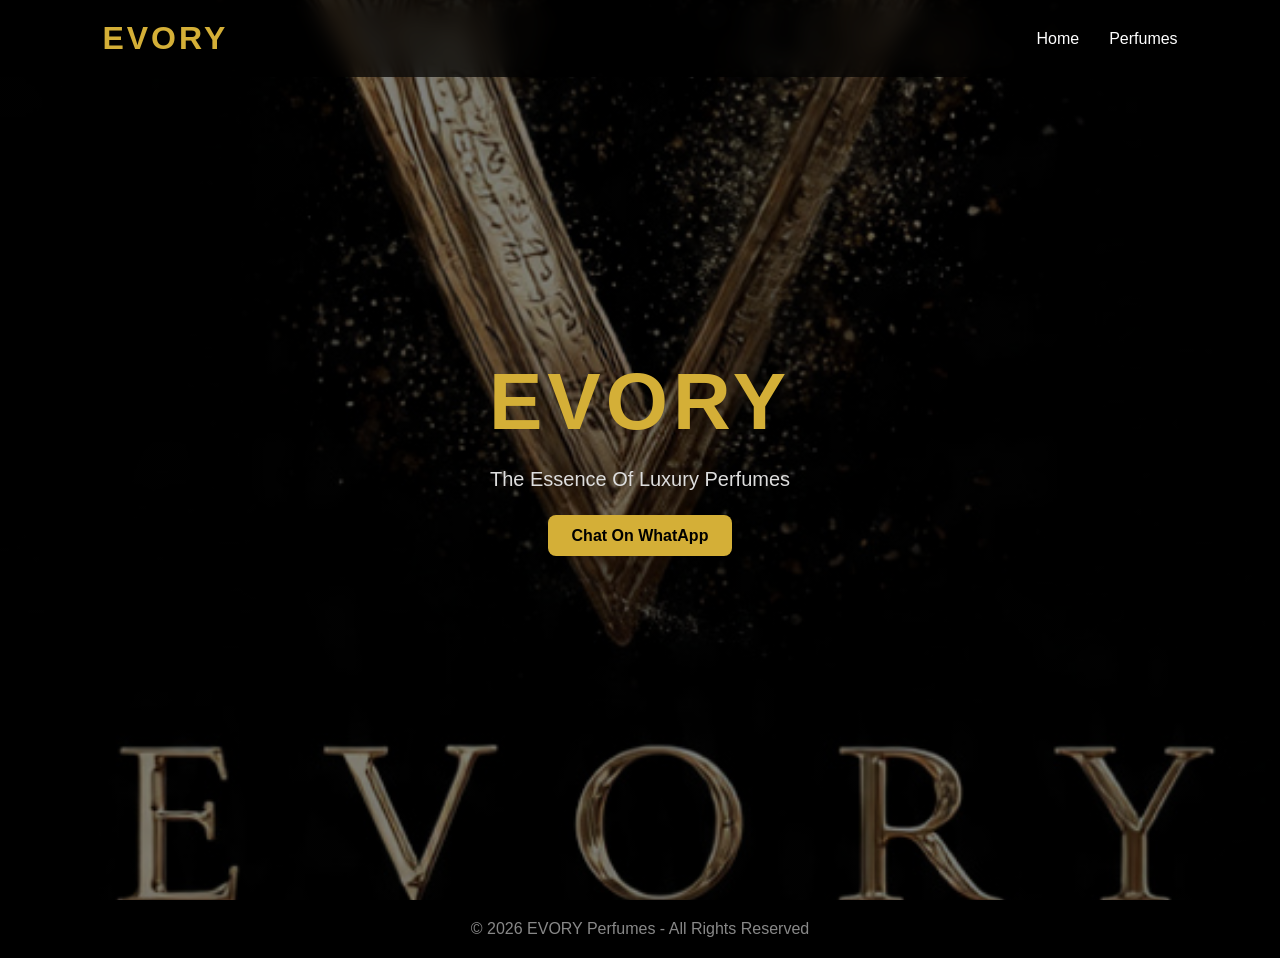
<file: index.html>
<!DOCTYPE html>
<html lang="en">
<head>
<meta charset="UTF-8" />
<meta name="viewport" content="width=device-width, initial-scale=1.0"/>


<title>Evory Perfumes</title>

<link rel="icon" type="image/jpeg" href="TA.48 AM.鴰">

<link rel="stylesheet" href="style.css">
</head>


<body>

<!-- Navbar -->

<nav>

    <div class="logo">EVORY</div>

    <ul>
        <li><a href="index.html">Home</a></li>
        <li><a href="vv.html">Perfumes</a></li>
        
        
    </ul>

</nav>

<!-- Hero -->

<section class="hero">

    <div class="hero-content">

        <h1>EVORY</h1>

        <p>The Essence Of Luxury Perfumes</p>

        
        <br><br>
        <a href="https://wa.me/201010786684" target="_blank">
           Chat On WhatApp
        </a>

    </div>

</section>

<!-- Products -->









<!-- Footer -->

<footer>

    © 2026 EVORY Perfumes - All Rights Reserved

</footer>

</body>
</html>
</file>
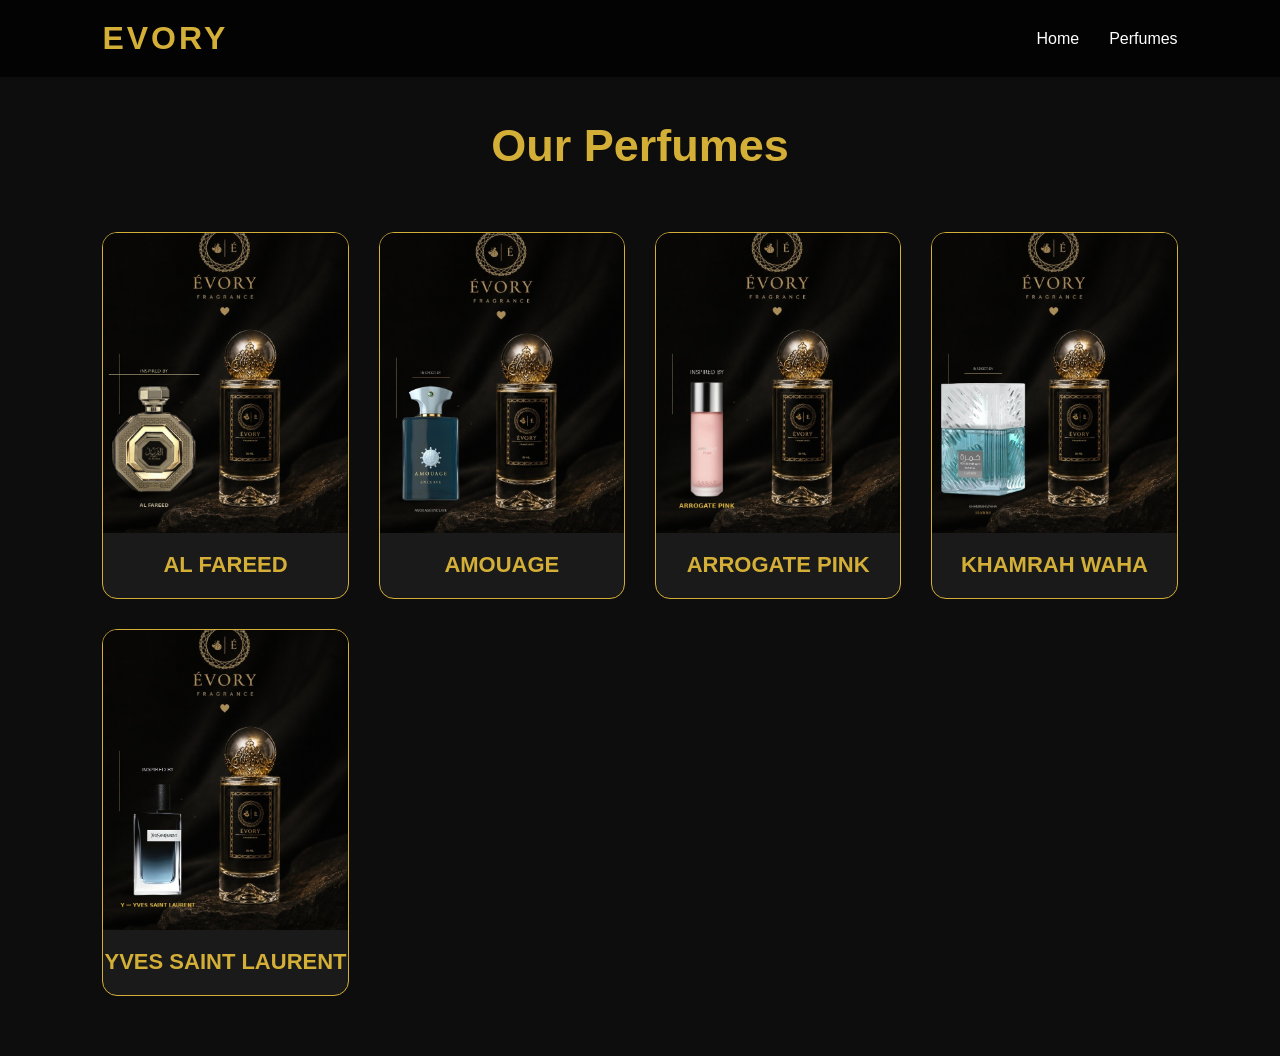
<file: vv.html>
<!DOCTYPE html>
<html lang="en">
<head>
<meta charset="UTF-8">
<meta name="viewport" content="width=device-width, initial-scale=1.0">
<title>Evory - Perfumes</title>
<link rel="stylesheet" href="style.css">
</head>
<body>

<nav>
  <div class="logo">EVORY</div>
  <ul>
    <li><a href="index.html">Home</a></li>
    <li><a href="vv.html">Perfumes</a></li>
    
    
  </ul>
</nav>

<section class="perfumes-section">
  <h2 class="section-title">Our Perfumes</h2>
  
  <div class="perfumes-grid">
    
    <div class="perfume-card">
      <img src="AL FAREED.jpeg" alt="Perfume AM">
      <h3>AL FAREED</h3>
    </div>

    <div class="perfume-card">
      <img src="AMOUAGE.jpeg" alt="Perfume AR">
      <h3>AMOUAGE</h3>
    </div>

    <div class="perfume-card">
      <img src="ARROGATE PINK.jpeg" alt="Perfume BU">
      <h3>ARROGATE PINK</h3>
    </div>

    <div class="perfume-card">
      <img src="KHAMRAH WAHA.jpeg" alt="Perfume GO">
      <h3>KHAMRAH WAHA</h3>
    </div>

    <div class="perfume-card">
      <img src="YVES SAINT LAURENT.jpeg" alt="Perfume KH">
      <h3>YVES SAINT LAURENT</h3>
    </div>

    

  </div>
</section>

</body>
</html>
</file>
<file: style.css>
/* RESET */
* {
    margin: 0;
    padding: 0;
    box-sizing: border-box;
    font-family: Arial, Helvetica, sans-serif;
}

/* BODY */
body {
    background: #0d0d0d;
    color: white;
}

/* NAVBAR */
nav {
    width: 100%;
    padding: 20px 8%;
    display: flex;
    justify-content: space-between;
    align-items: center;
    position: fixed;
    top: 0;
    left: 0;
    background: rgba(0,0,0,0.7);
    backdrop-filter: blur(10px);
    z-index: 1000;
}

.logo {
    font-size: 32px;
    font-weight: bold;
    color: #d4af37;
    letter-spacing: 3px;
}

nav ul {
    display: flex;
    gap: 30px;
    list-style: none;
}

nav ul li a {
    text-decoration: none;
    color: white;
    transition: 0.3s;
}

nav ul li a:hover {
    color: #d4af37;
}

/* HERO */
.hero {
    height: 100vh;
    display: flex;
    justify-content: center;
    align-items: center;
    text-align: center;
    padding: 20px;

    background-image: linear-gradient(rgba(0,0,0,0.5), rgba(0,0,0,0.5)),
    url("BB.jpeg");

    background-size: 140%;
    background-repeat: no-repeat;
    background-position: center;
}

.hero-content h1 {
    font-size: 80px;
    color: #d4af37;
    letter-spacing: 5px;
}

.hero-content p {
    margin-top: 20px;
    font-size: 20px;
    color: #ddd;
}

.hero-content button {
    margin-top: 30px;
    padding: 15px 40px;
    border: none;
    background: #d4af37;
    color: black;
    font-size: 18px;
    cursor: pointer;
    border-radius: 5px;
    transition: 0.3s;
}

.hero-content button:hover {
    background: white;
}

.hero a {
    background-color: #d4af37;
    color: black;
    padding: 12px 24px;
    text-decoration: none;
    border-radius: 8px;
    font-weight: bold;
}

.hero a:hover {
    background-color: #f0c94d;
}

/* PRODUCTS */
.products {
    padding: 100px 8%;
}

.section-title {
    text-align: center;
    font-size: 45px;
    margin-bottom: 60px;
    color: #d4af37;
}

.product-grid {
    display: grid;
    grid-template-columns: repeat(auto-fit, minmax(250px, 1fr));
    gap: 30px;
}

.card {
    background: #1a1a1a;
    border-radius: 15px;
    overflow: hidden;
    transition: 0.3s;
}

.card:hover {
    transform: translateY(-10px);
}

.card img {
    width: 100%;
    height: 300px;
    object-fit: cover;
}

.card-content {
    padding: 20px;
}

.card-content h3 {
    color: #d4af37;
    margin-bottom: 10px;
}

.price {
    margin: 10px 0;
    font-size: 20px;
}

.buy-btn {
    width: 100%;
    padding: 12px;
    border: none;
    background: #d4af37;
    cursor: pointer;
    font-weight: bold;
    border-radius: 5px;
}

/* PERFUMES PAGE */
.perfumes-section {
    padding: 120px 8% 60px;
}

.perfumes-grid {
    display: grid;
    grid-template-columns: repeat(auto-fit, minmax(220px, 1fr));
    gap: 30px;
}

.perfume-card {
    background: #1a1a1a;
    border-radius: 15px;
    overflow: hidden;
    text-align: center;
    padding-bottom: 20px;
    border: 1px solid #d4af37;
    transition: 0.3s;
}

.perfume-card:hover {
    transform: translateY(-10px);
    box-shadow: 0 10px 20px rgba(212, 175, 55, 0.3);
}

.perfume-card img {
    width: 100%;
    height: 300px;
    object-fit: cover;
}

.perfume-card h3 {
    margin-top: 15px;
    color: #d4af37;
    font-size: 22px;
}

/* ABOUT */
.about {
    padding: 100px 8%;
    text-align: center;
    background: #111;
}

.about p {
    margin-top: 20px;
    color: #ccc;
    line-height: 1.8;
    max-width: 800px;
    margin-inline: auto;
}

/* CONTACT */
.contact {
    padding: 100px 8%;
    text-align: center;
}

.contact input,
.contact textarea {
    width: 100%;
    max-width: 600px;
    margin: 10px 0;
    padding: 15px;
    border: none;
    border-radius: 5px;
}

.contact button {
    padding: 15px 40px;
    border: none;
    background: #d4af37;
    cursor: pointer;
    font-size: 18px;
    border-radius: 5px;
}

/* FOOTER */
footer {
    background: black;
    text-align: center;
    padding: 20px;
    color: #888;
}

/* RESPONSIVE */
@media (max-width: 768px) {
    .hero-content h1 {
        font-size: 50px;
    }

    nav {
        flex-direction: column;
        gap: 15px;
    }
}
</file>
